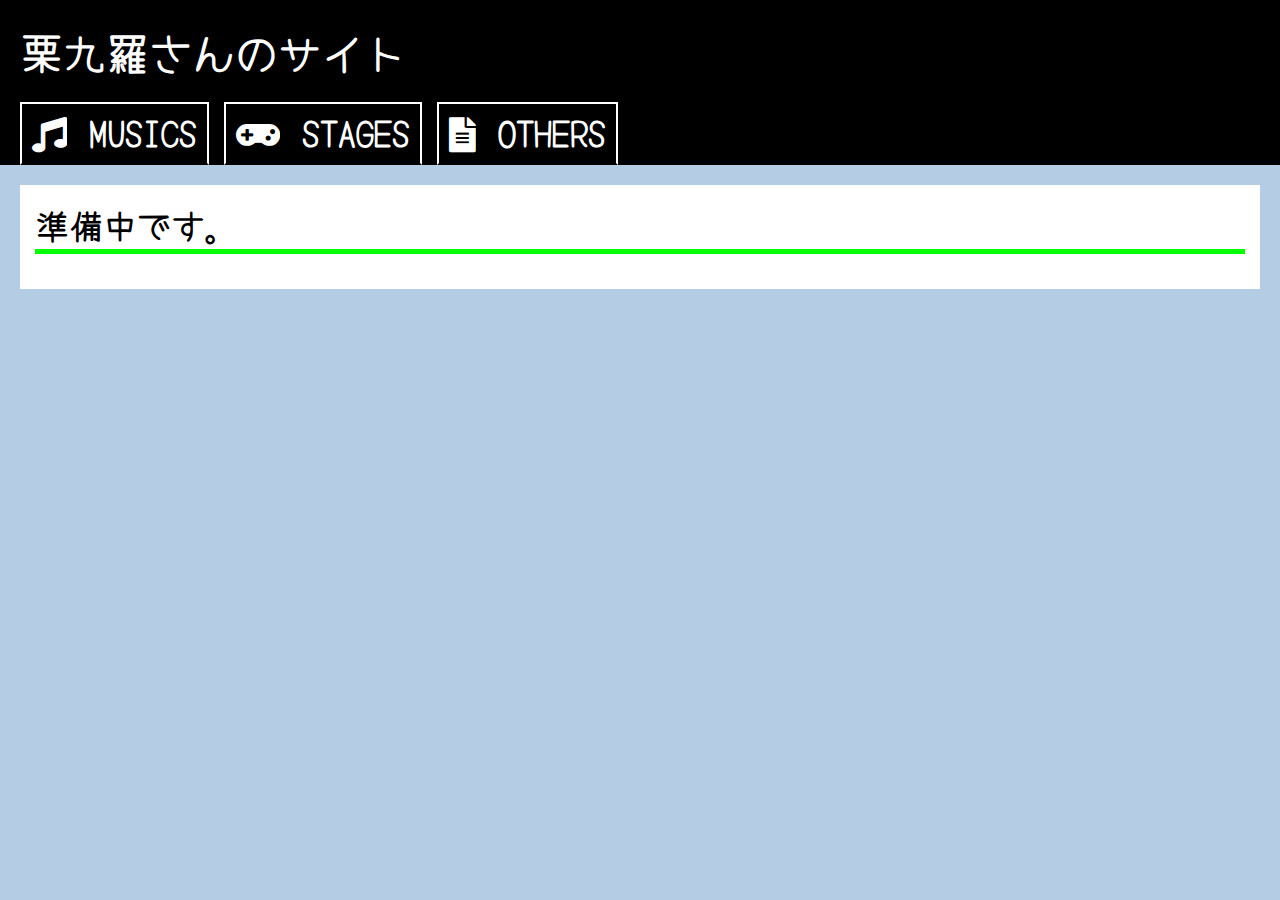
<file: document/document.html>
<!DOCTYPE html>
<html>
<head>
	<title>その他</title>
	<meta charset="utf-8">
	<link rel="stylesheet" href="../style.css">
	<link rel="icon" type="image/png" href="icon.png">
	<link rel="apple-touch-icon" sizes="180x180" href="icon.png">
	<link rel="preconnect" href="https://fonts.googleapis.com">
	<link rel="preconnect" href="https://fonts.gstatic.com" crossorigin>
	<link href="https://fonts.googleapis.com/css2?family=Yomogi&display=swap" rel="stylesheet">
	<link href="https://use.fontawesome.com/releases/v5.6.1/css/all.css" rel="stylesheet">
</head>
<body>
	<header>
		<h1><a href="../index.html">栗九羅さんのサイト</a>
		</h1>
		<article>
			<div class="icon2">
				<i class="fas fa-music fa-2x icon_white"style="background-color:#000"><a href="../music/music.html"> MUSICS</a></i>
			</div>
			<div class="icon2">
				<i class="fas fa-gamepad fa-2x icon_white" style="background-color:#000"><a href="../levels/stage.html"> STAGES</a></i>
			</div>
			<div class="icon2">
				<i class="fas fa-file-alt fa-2x icon_white" style="background-color:#000"><a href="../document/document.html"> OTHERS</a></i>
			</div>
		</article>
	</header>
	<article>
		<h2>準備中です。</h2>
	</article>
</body>
</html>
</file>
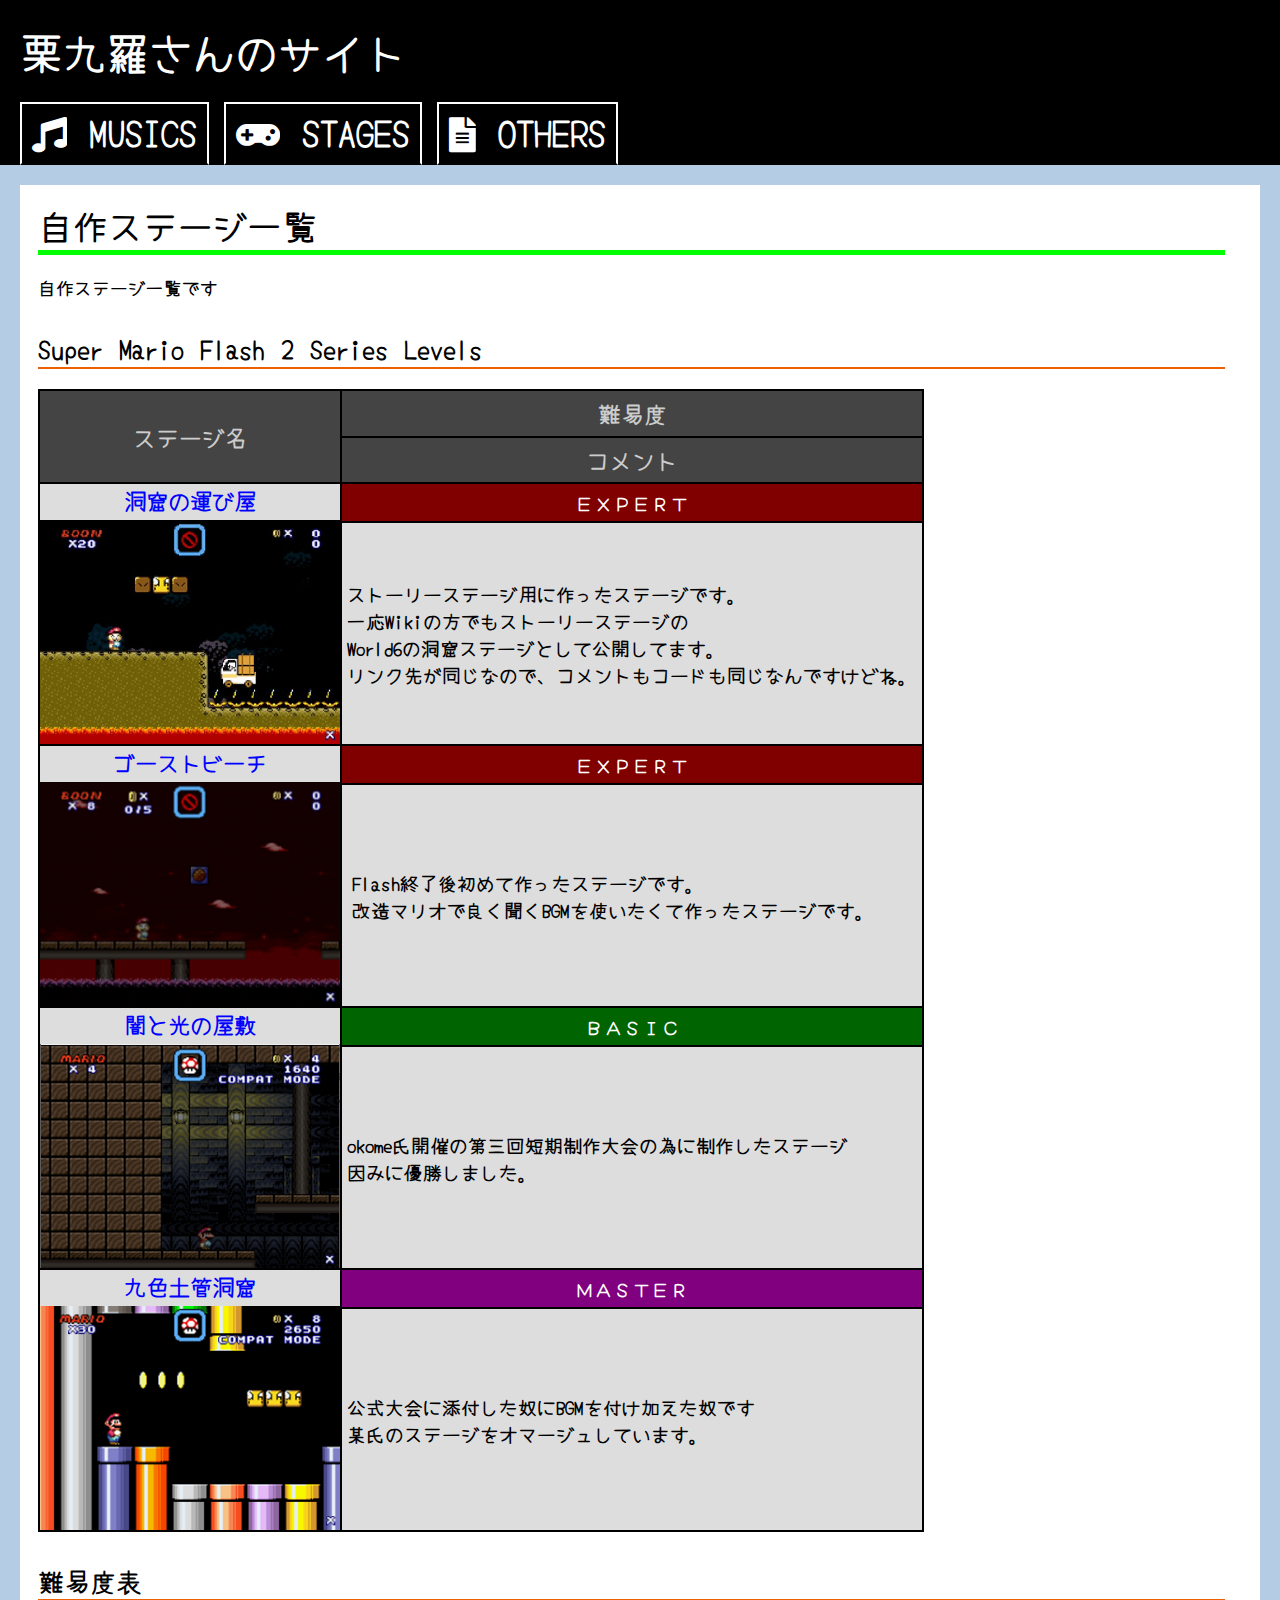
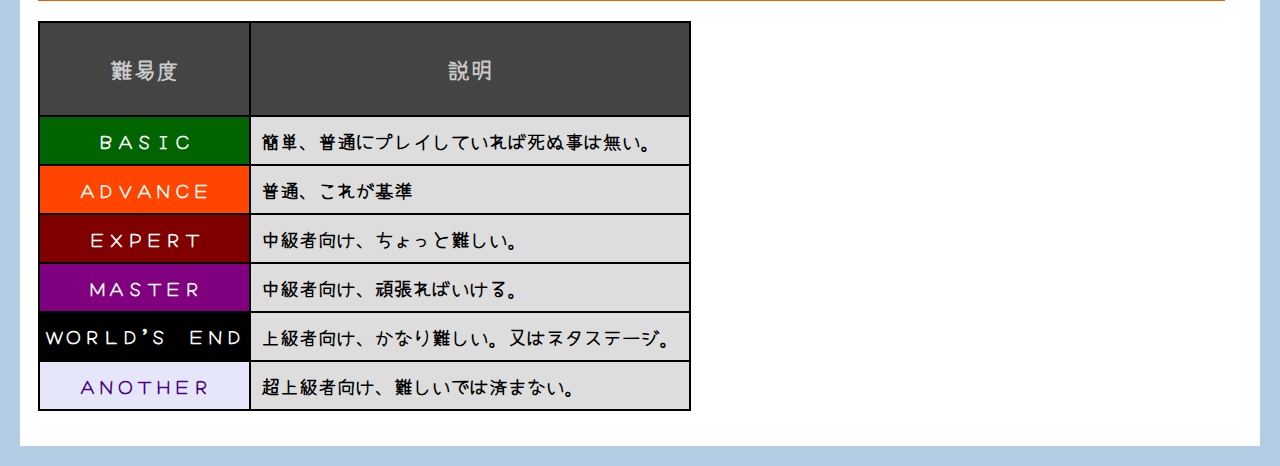
<file: levels/stage.html>
<!DOCTYPE html>
<html>
<head>
	<title>自作ステージ一覧</title>
	<meta charset="utf-8">
	<link rel="stylesheet" href="../style.css">
	<link rel="icon" type="image/png" href="../icon.png">
	<link rel="apple-touch-icon" sizes="180x180" href="../icon.png">
	<link rel="preconnect" href="https://fonts.googleapis.com">
	<link rel="preconnect" href="https://fonts.gstatic.com" crossorigin>
	<link href="https://fonts.googleapis.com/css2?family=Yomogi&display=swap" rel="stylesheet">
	<link href="https://use.fontawesome.com/releases/v5.6.1/css/all.css" rel="stylesheet">
</head>
<body>
	<header>
		<h1><a href="../index.html">栗九羅さんのサイト</a>
		</h1>
		<article>
			<div class="icon2">
				<i class="fas fa-music fa-2x icon_white"style="background-color:#000"><a href="../music/music.html"> MUSICS</a></i>
			</div>
			<div class="icon2">
				<i class="fas fa-gamepad fa-2x icon_white" style="background-color:#000"><a href="../levels/stage.html"> STAGES</a></i>
			</div>
			<div class="icon2">
				<i class="fas fa-file-alt fa-2x icon_white" style="background-color:#000"><a href="../document/document.html"> OTHERS</a></i>
			</div>
		</article>
	</header>
	<article>
		<div id="stage">	
			<h2>自作ステージ一覧</h2>
			<p>自作ステージ一覧です</p>
			<h3>Super Mario Flash 2 Series Levels</h3>
			<table>
				<tr>
					<th rowspan="2" width="220px">
						ステージ名
					</th>
					<th class="level">
						難易度
					</th>
				</tr>
				<tr>
					<th class="comment">
						コメント
					</th>
				</tr>
				<!-- <tr>
					<td rowspan="2" class="ni" style="background-image: url(castelematenrou/img.png);">
						<a href="castelematenrou/code.txt">キャッスル・マテンロ―</a>
					</td>
					<td class="ma">
						ＭＡＳＴＥＲ
					</td>
				</tr>
				<tr>
					<td height="50%" class="comment">
						ストーリーステージ用に作ったステージです。<br>
						一応Wikiの方でもストーリーステージの<br>
						World6の城ステージとして公開してます。<br>
						リンク先が同じなので、コメントもコードも同じなんですけどね。
					</td>
				</tr>-->
				<tr>
					<td rowspan="2" class="ni" style="background-image: url(cavehakobiya/img.JPG);">
						<a href="cavehakobiya/code.txt">洞窟の運び屋</a>
					</td>
					<td class="ex">
						ＥＸＰＥＲＴ
					</td>
				</tr>
				<tr>
					<td height="50%" class="comment">
						ストーリーステージ用に作ったステージです。<br>
						一応Wikiの方でもストーリーステージの<br>
						World6の洞窟ステージとして公開してます。<br>
						リンク先が同じなので、コメントもコードも同じなんですけどね。
					</td>
				</tr>
				<tr>
					<td rowspan="2" class="ni" style="background-image: url(ghostbeach/img.png);">
						<a href="ghostbeach/code.txt">ゴーストビーチ</a>
					</td>
					<td class="ex">
						ＥＸＰＥＲＴ
					</td>
				</tr>
				<tr>
					<td height="50%">
						Flash終了後初めて作ったステージです。<br>改造マリオで良く聞くBGMを使いたくて作ったステージです。
					</td>
				</tr>
				<tr>
					<td rowspan="2" class="ni" class="comment" style="background-image: url(hikaritoyami/img.PNG);">
						<a href="hikaritoyami/code.txt">闇と光の屋敷</a>
					</td>
					<td class="ba">
						ＢＡＳＩＣ
					</td>
				</tr>
				<tr>
					<td height="50%" class="comment">
						okome氏開催の第三回短期制作大会の為に制作したステージ<br>
						因みに優勝しました。
					</td>
				</tr>
				<tr>
					<td rowspan="2" class="ni" class="comment" style="background-image: url(9syokudokancave/img.PNG);">
						<a href="9syokudokancave/code.txt">九色土管洞窟</a>
					</td>
					<td class="ma">
						ＭＡＳＴＥＲ
					</td>
				</tr>
				<tr>
					<td height="50%" class="comment">
						公式大会に添付した奴にBGMを付け加えた奴です<br>
						某氏のステージをオマージュしています。<br>
					</td>
				</tr>
			</table>
						<h3>難易度表</h3>
			<table border="1">
				<tr>
					<th>
						難易度
					</th>
					<th>
						説明
					</th>
				</tr>
				<tr>
					<td class="ba">
						ＢＡＳＩＣ
					</td>
					<td>
						簡単、普通にプレイしていれば死ぬ事は無い。
					</td>
				</tr>
				<tr>
					<td class="ad">
						ＡＤＶＡＮＣＥ
					</td>
					<td>
						普通、これが基準
					</td>
				</tr>
				<tr>
					<td class="ex">
						ＥＸＰＥＲＴ
					</td>
					<td>
						中級者向け、ちょっと難しい。
					</td>
				</tr>
				<tr>
					<td class="ma">
						ＭＡＳＴＥＲ
					</td>
					<td>
						中級者向け、頑張ればいける。
					</td>
				</tr>
				<tr>
					<td class="we">
						ＷＯＲＬＤ’Ｓ　ＥＮＤ
					</td>
					<td>
						上級者向け、かなり難しい。又はネタステージ。
					</td>
				</tr>
				<tr>
					<td class="an">
						ＡＮＯＴＨＥＲ
					</td>
					<td>
						超上級者向け、難しいでは済まない。
					</td>
				</tr>
			</table>
		</div>
	</article>
</body>
</html>
</file>
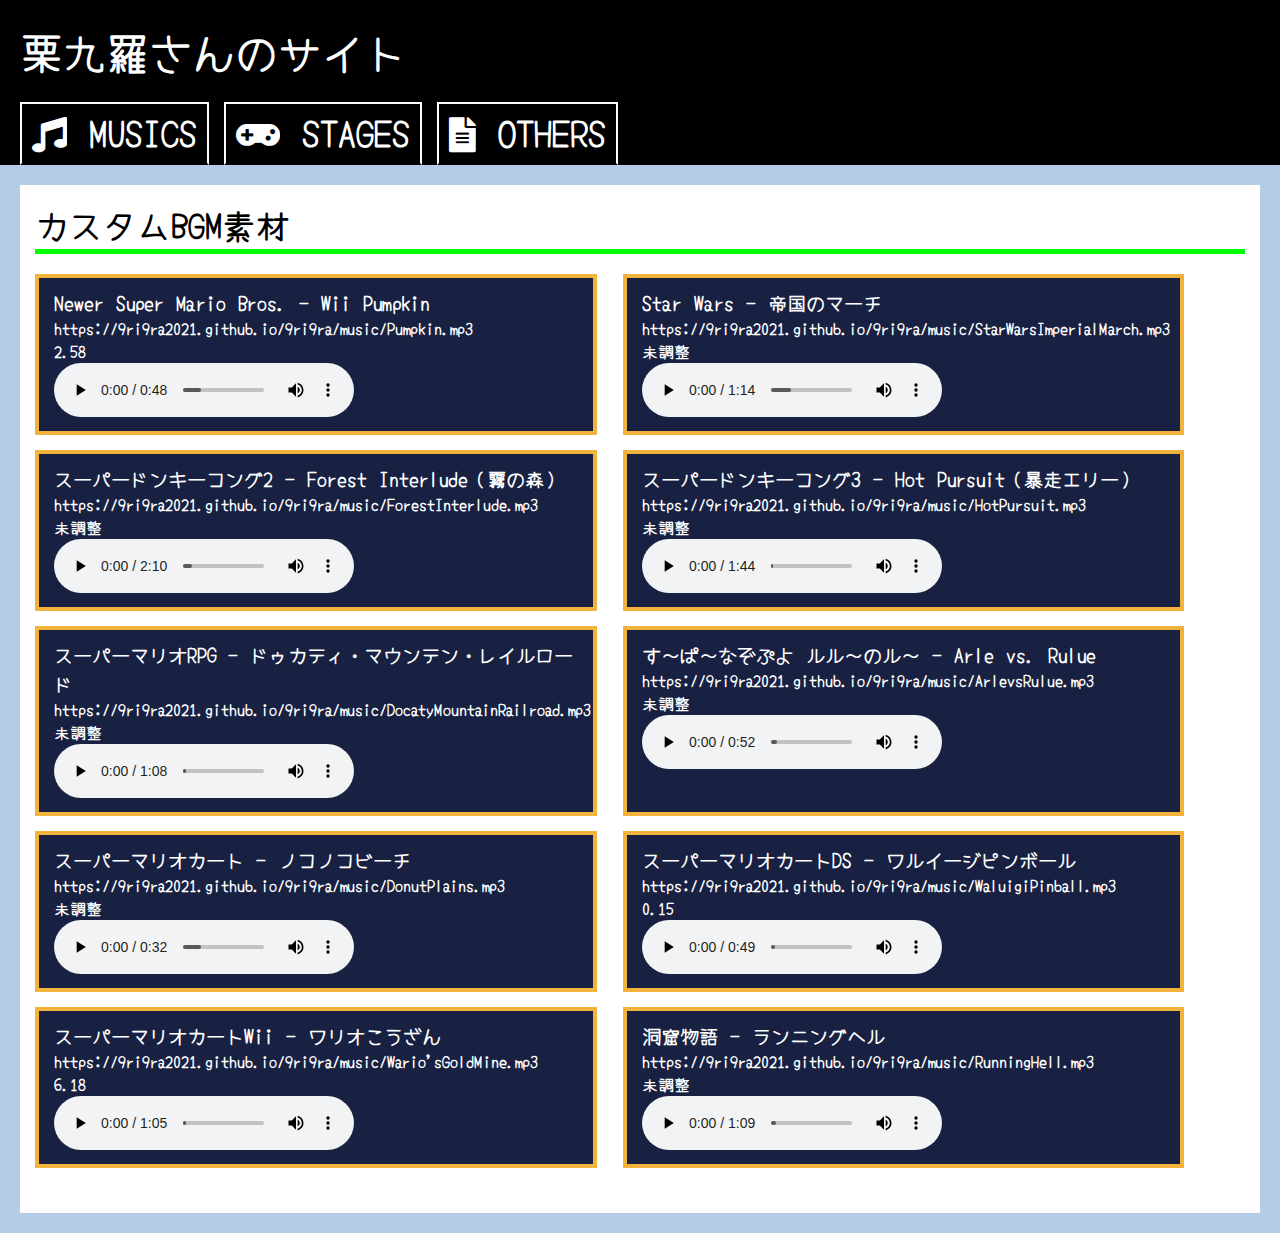
<file: music/music.html>
<!DOCTYPE html>
<html>
<head>
	<title>カスタムBGM素材</title>
	<meta charset="utf-8">
	<link rel="stylesheet" href="../style.css">
	<link rel="icon" type="image/png" href="../icon.png">
	<link rel="apple-touch-icon" sizes="180x180" href="../icon.png">
	<link rel="preconnect" href="https://fonts.googleapis.com">
	<link rel="preconnect" href="https://fonts.gstatic.com" crossorigin>
	<link href="https://fonts.googleapis.com/css2?family=Yomogi&display=swap" rel="stylesheet">
	<link href="https://use.fontawesome.com/releases/v5.6.1/css/all.css" rel="stylesheet">
</head>
<body>
	<header>
		<h1><a href="../index.html">栗九羅さんのサイト</a>
		</h1>
		<article>
			<div class="icon2">
				<i class="fas fa-music fa-2x icon_white"style="background-color:#000"><a href="../music/music.html"> MUSICS</a></i>
			</div>
			<div class="icon2">
				<i class="fas fa-gamepad fa-2x icon_white" style="background-color:#000"><a href="../levels/stage.html"> STAGES</a></i>
			</div>
			<div class="icon2">
				<i class="fas fa-file-alt fa-2x icon_white" style="background-color:#000"><a href="../document/document.html"> OTHERS</a></i>
			</div>
		</article>
	</header>
	<article>
		<h2>カスタムBGM素材</h2>
		<div id="bgm">
			<div class="contents">
				<h3>Newer Super Mario Bros. - Wii Pumpkin</h3>
				<p>https://9ri9ra2021.github.io/9ri9ra/music/Pumpkin.mp3<br>
				2.58</p>
				<audio src="Pumpkin.mp3" loop></audio>
				<audio preload="metadata" controls>
				<source src="Pumpkin.mp3" type="audio/mp3"><br>
				</audio>
			</div>
			<div class="contents">
				<h3>Star Wars - 帝国のマーチ</h3>
				<p>https://9ri9ra2021.github.io/9ri9ra/music/StarWarsImperialMarch.mp3<br>
				未調整</p>
				<audio src="StarWarsImperialMarch.mp3" loop></audio>
				<audio preload="metadata" controls>
				<source src="StarWarsImperialMarch.mp3" type="audio/mp3"><br>
				</audio>
			</div>
			<div class="contents">
				<h3>スーパードンキーコング2 - Forest Interlude（霧の森）</h3>
				<p>https://9ri9ra2021.github.io/9ri9ra/music/ForestInterlude.mp3<br>
				未調整</p>
				<audio src="ForestInterlude.mp3" loop></audio>
				<audio preload="metadata" controls>
				<source src="ForestInterlude.mp3" type="audio/mp3"><br>
				</audio>
			</div>
			<div class="contents">
				<h3>スーパードンキーコング3 - Hot Pursuit（暴走エリー）</h3>
				<p>https://9ri9ra2021.github.io/9ri9ra/music/HotPursuit.mp3<br>
				未調整</p>
				<audio src="HotPursuit.mp3" loop></audio>
				<audio preload="metadata" controls>
				<source src="HotPursuit.mp3" type="audio/mp3"><br>
				</audio>
			</div>
			<div class="contents">
				<h3>スーパーマリオRPG - ドゥカティ・マウンテン・レイルロード</h3>
				<p>https://9ri9ra2021.github.io/9ri9ra/music/DocatyMountainRailroad.mp3<br>
				未調整</p>
				<audio src="DocatyMountainRailroad.mp3" loop></audio>
				<audio preload="metadata" controls>
				<source src="DocatyMountainRailroad.mp3" type="audio/mp3"><br>
				</audio>
			</div>
			<div class="contents">
				<h3>す～ぱ～なぞぷよ ルル～のル～ - Arle vs. Rulue</h3>
				<p>https://9ri9ra2021.github.io/9ri9ra/music/ArlevsRulue.mp3<br>
				未調整</p>
				<audio src="ArlevsRulue.mp3" loop></audio>
				<audio preload="metadata" controls>
				<source src="ArlevsRulue.mp3" type="audio/mp3"><br>
				</audio>
			</div>
			<div class="contents">
				<h3>スーパーマリオカート - ノコノコビーチ</h3>
				<p>https://9ri9ra2021.github.io/9ri9ra/music/DonutPlains.mp3<br>
				未調整</p>
				<audio src="DonutPlains.mp3" loop></audio>
				<audio preload="metadata" controls>
				<source src="DonutPlains.mp3" type="audio/mp3"><br>
				</audio>
			</div>
			<div class="contents">
				<h3>スーパーマリオカートDS - ワルイージピンボール</h3>
				<p>https://9ri9ra2021.github.io/9ri9ra/music/WaluigiPinball.mp3<br>
				0.15</p>
				<audio src="WaluigiPinball.mp3" loop></audio>
				<audio preload="metadata" controls>
				<source src="WaluigiPinball.mp3" type="audio/mp3"><br>
				</audio>
			</div>
			<div class="contents">
				<h3>スーパーマリオカートWii - ワリオこうざん</h3>
				<p>https://9ri9ra2021.github.io/9ri9ra/music/Wario'sGoldMine.mp3<br>
				6.18</p>
				<audio src="Wario'sGoldMine.mp3" loop></audio>
				<audio preload="metadata" controls>
				<source src="Wario'sGoldMine.mp3" type="audio/mp3"><br>
				</audio>
			</div>
			<div class="contents">
				<h3>洞窟物語 - ランニングヘル</h3>
				<p>https://9ri9ra2021.github.io/9ri9ra/music/RunningHell.mp3<br>
				未調整</p>
				<audio src="RunningHell.mp3" loop></audio>
				<audio preload="metadata" controls>
				<source src="RunningHell.mp3" type="audio/mp3"><br>
				</audio>
			</div>
		</div>
	</article>
</body>
</html>
</file>
<file: style.css>
*{
	margin: 0px;
	padding: 0px;
	font-size: 1.02em;
	font-family: 'Yomogi', cursive;
	font-weight: bold;
}

body{background-color: #b4cce4;}

header{
	padding: 20px;
	padding-bottom: 0px;
	background-color: #000;
}
header h1 a{
	color: #fff;
	transition: all  0.3s ease;
}
header h1 a:hover{
	color: #f00;
}
.maincontents{
	display: flex;
}
.icon1{
	height: 35px;
	padding: 7px;
	background-color: #fff;
	border: solid;
	border-color: #000;
	border-width:2px;
	width:10em;
	transition: all  0.5s ease;
	pointer-events: none;
}
.icon1:hover{
	border: solid;
	border-color: #f00;
	border-width:2px;
}
.icon1 a{
	color: #000;
	pointer-events: auto;
}
.sns{
	margin-left: -25px;
	padding: 20px 0px 0px 0px;
	display: flex;
}
.icon2{
	padding: 10px;
	margin-bottom: 0px;
	background-color: #000;
	border: solid;
	border-color: #fff;
	border-bottom-color: #000;
	border-width:2px;
	transition: all  0.5s ease;
	pointer-events: none;
}
.icon2:hover{
	border: solid;
	border-color: #f00;
	border-bottom-color: #000;
	border-width:2px;
}
.icon2 a{
	background-color: #000;
	color: #fff;
	pointer-events: auto;
}
header article{
	background-color: #000;
	padding: 20px 0px 0px 0px;
	margin-left: -5px;
	margin-top: 0px;
	display: flex;
}

.fa-twitter{color:#1da1f2;}
.fa-youtube{color:#ff0000;}
.fa-music{
	color:#fff;
}
.fa-gamepad{
	color:#fff;
}
.fa-file-alt{
	color:#fff;
}


.top{
	font-size: 1.5em;
	text-align: center;
	display: flex;
 	flex-direction: column;
 	justify-content: center;
 	align-items: center;
}
.top li{
	list-style-type: none;
}
a{
	width: 100%;
	text-decoration: none;
}
h1{
	font-size: 2.5em;
	margin: 0;
}
h2{
	font-size: 2em;
	border-bottom: solid;
	border-width: 5px;
	border-color: #0f0;
	margin-bottom: 20px;
}
#bgm h3{
	font-size: 1.25em;
	margin: 10px 0px 0px 0px;
}
#stage h3{
	border-bottom: solid;
	border-width: 2px;
	border-color: #eb6101;
	margin-bottom: 20px;
}
h3{
	font-size: 1.5em;
	margin: 30px 0px 10px 0px;
}
div{
	padding: 0px 10px 10px 15px;
	margin: 0px 10px 10px 5px;;
}
#bgm{
	margin:5px;
	font-size: 0.9em;
	display: flex;
	flex-wrap: wrap;
}

.contents{
	color: #fff;
	background-color: #182142;
	border:solid;
	border-width: 4px;
	border-color: #f3b23a;
	margin: 0px auto 15px -20px;
	width: 45%;
}
.contents h3{
	font-size: 1.5em;
}
#stage{
	margin-left: -12px;
}
#stage table{
	border-collapse:  collapse;
	border-width: 0px;
	border-color: #000;
	z-index: -2;
}
#stage th,td{
	padding: 10px;
	border:solid;
	border-width: 2px;
	border-color: #000;
}
#stage .level{
	padding:5px;
	height: 50%;
}
#stage .comment{
	padding: 5px;
	height: 50%;
}
#stage th{
	background-color: #444;
	padding: 1.25em;
	font-size: 1.25em;
	color: #ccc;
}
#stage .ba{
	background-color: #006400;
	color:#fff;
	text-align: center;
	padding: 5px;
	height: 0;
}
#stage .ad{
	background-color: #ff4500;
	color:#fff;
	text-align: center;
	padding: 5px;
	height: 0;
}
#stage .ex{
	background-color: #800000;
	color:#fff;
	text-align: center;
	padding: 5px;
	height: 0;
}
#stage .ma{
	background-color: #800080;
	color:#fff;
	text-align: center;
	padding: 5px;
	height: 0;
}
#stage .we{
	background-color: #010101;
	color:#fff;
	text-align: center;
	padding: 5px;
	height: 0;
}
#stage .an{
	background-color: #e6e6fa;
	color:#4b0082;
	text-align: center;
	padding: 5px;
	height: 0;
}

#stage td{
	background-color: #ddd;
	color: #000;
}
#stage a{
	font-weight: bold;
}
#stage .ni{
	width: 250px;
	height: 230px;
	padding-top: 0px;
	text-align: center;
	margin: -100px;
	z-index: 0;
	background-repeat: no-repeat;
	background-position: bottom;
	background-size: contain;
}
#stage .ni a{
	font-size: 1.2em;
	position: relative;
	color: #00f;
	margin: 0px;
	display: block;
	text-align:center;
　　line-height:0;
	background-color: rgba(0,0,0,0);
	width: 280px;
	height: 250px;
	z-index: 1;
	transition: all  0.3s ease;
}
#stage .ni a:hover{
	color: #f00;
}
#stage .ni img{
	padding-top: 5px;
	width: 220px;
	height: 180px;
	z-index: 2;
	position: relative;
  	bottom: 400px;
  	pointer-events: none;
  	margin-bottom: -375px;
}
#stage li{
	margin-left: 2em;
}
.document{
	margin: 10px -5px 0px -5px;
	border-bottom: solid;
	border-width: 2px;
	border-color: #eb6101;
	margin-bottom: 20px;
}
.document a{
	margin-left: -10px;
	font-size: 1.5em;
}
.document h4{
	font-size: 1.25em;
}
#open ul{
	margin-left: 1.5em;
	margin-bottom: 10px;
}
#open ul a{
	color: #00f;
}
#open ul a:hover{
	color: #f00;
}
.document:hover{
	color: #f00;
}
article{
	margin: 20px;
	background-color: #fff;
	padding: 15px
}
</file>
